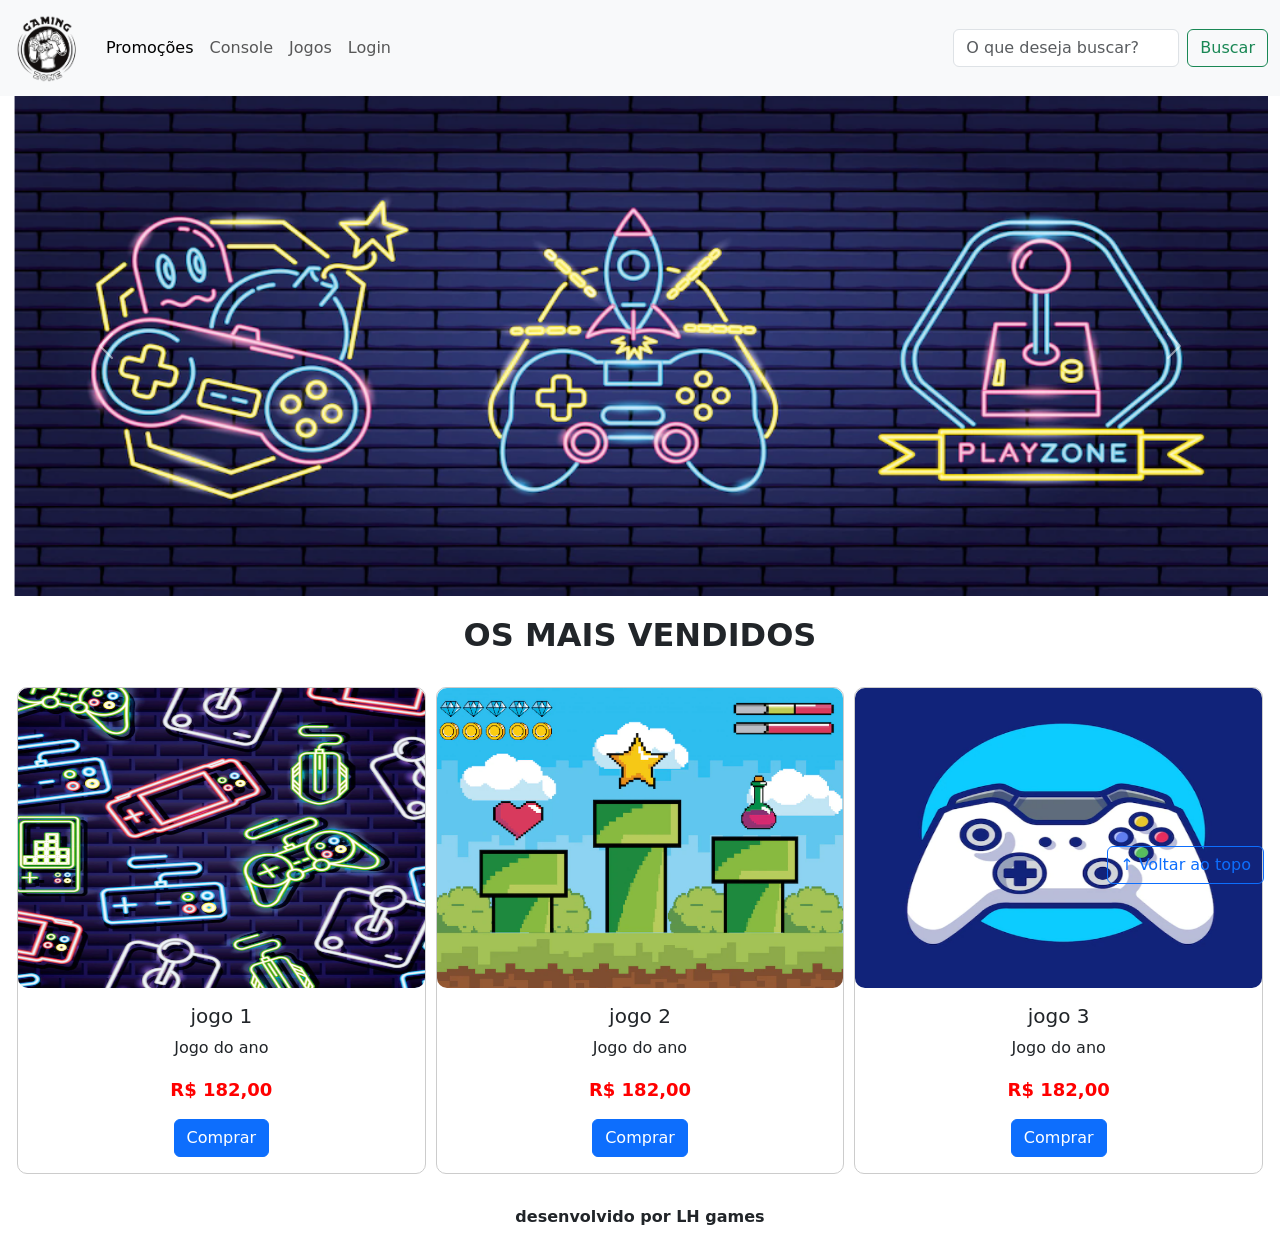
<file: index.html>
<!DOCTYPE html>
<html lang="pt-br">

<head>
  <meta charset="UTF-8">
  <meta http-equiv="X-UA-Compatible" content="IE=edge">
  <meta name="viewport" content="width=device-width, initial-scale=1.0">
  <title>LH Games</title>

  <link href="https://cdn.jsdelivr.net/npm/bootstrap@5.2.2/dist/css/bootstrap.min.css" rel="stylesheet"
    integrity="sha384-Zenh87qX5JnK2Jl0vWa8Ck2rdkQ2Bzep5IDxbcnCeuOxjzrPF/et3URy9Bv1WTRi" crossorigin="anonymous">
  <link rel="stylesheet" href="css/estilo.css">
</head>

<body>
  <header>
    <nav class="navbar navbar-expand-lg bg-light">
      <div class="container-fluid">
        <a class="navbar-brand" href="index.html"><img src="img/logo.png" alt="LH Games - Logo"></a>
        <button class="navbar-toggler" type="button" data-bs-toggle="collapse" data-bs-target="#navbarSupportedContent" aria-controls="navbarSupportedContent" aria-expanded="false" aria-label="Toggle navigation">
          <span class="navbar-toggler-icon"></span>
        </button>
        <div class="collapse navbar-collapse" id="navbarSupportedContent">
          <ul class="navbar-nav me-auto mb-2 mb-lg-0">
            <li class="nav-item">
              <a class="nav-link active" aria-current="page" href="#">Promoções</a>
            </li>
            <li class="nav-item">
              <a class="nav-link" href="#">Console</a>
            </li>
            <li class="nav-item">
              <a class="nav-link" href="#">Jogos</a>
            </li>
            <li class="nav-item">
              <a class="nav-link" href="login.html">Login</a>
            </li>
          </ul>
          <form class="d-flex" role="search">
            <input class="form-control me-2" type="search" placeholder="O que deseja buscar?" aria-label="Search">
            <button class="btn btn-outline-success" type="submit">Buscar</button>
          </form>
        </div>
      </div>
    </nav>
  </header>

  <main>
    <section id="section-banners" class="container-fluid">
      <div id="carouselExampleControls" class="carousel slide" data-bs-ride="carousel">
        <div class="carousel-inner">
          <div class="carousel-item active">
            <img src="img/banner1.PNG" class="d-block w-100" alt="Venha comprar na nossa Loja">
          </div>
          <div class="carousel-item">
            <img src="img/banner2.PNG" class="d-block w-100" alt="Promoção de produtos">
          </div>
          <div class="carousel-item">
            <img src="img/banner3.PNG" class="d-block w-100" alt="Várias novidades de produtos">
          </div>
        </div>
        <button class="carousel-control-prev" type="button" data-bs-target="#carouselExampleControls" data-bs-slide="prev">
          <span class="carousel-control-prev-icon" aria-hidden="true"></span>
          <span class="visually-hidden">Anterior</span>
        </button>
        <button class="carousel-control-next" type="button" data-bs-target="#carouselExampleControls" data-bs-slide="next">
          <span class="carousel-control-next-icon" aria-hidden="true"></span>
          <span class="visually-hidden">Próximo</span>
        </button>
      </div>
    </section>

    <section id="section-vendidos" class="container-fluid">
      <h2>OS MAIS VENDIDOS</h2>
      <div class="card-group">
        <div class="card">
          <img src="img/jogo1.PNG" class="card-img-top" alt="aventura">
          <div class="card-body">
            <h5 class="card-title">jogo 1</h5>
            <p class="card-text">Jogo do ano</p>
            <p class="preco">R$ 182,00</p>
            <a class="btn btn-primary" href="#" role="button">Comprar</a>
          </div>
        </div>
        <div class="card">
          <img src="img/jogo2.PNG" class="card-img-top" alt="aventura">
          <div class="card-body">
            <h5 class="card-title">jogo 2</h5>
            <p class="card-text">Jogo do ano</p>
            <p class="preco">R$ 182,00</p>
            <a class="btn btn-primary" href="#" role="button">Comprar</a>
          </div>
        </div>
        <div class="card">
          <img src="img/jogo3.PNG" class="card-img-top" alt="aventura">
          <div class="card-body">
            <h5 class="card-title">jogo 3</h5>
            <p class="card-text">Jogo do ano</p>
            <p class="preco">R$ 182,00</p>
            <a class="btn btn-primary" href="#" role="button">Comprar</a>
          </div>
        </div>
      </div>
    </section>
  </main>

  <footer class="text-center py-3">
    <p class="mb-0">desenvolvido por LH games</p>
  </footer>

  <button id="voltar-topo" type="button" class="btn btn-outline-primary position-fixed bottom-0 end-0 m-3" onclick="topo()" aria-label="Voltar ao topo">&uarr; Voltar ao topo</button>

  <script src="js/script.js"></script>
  <script src="https://cdn.jsdelivr.net/npm/bootstrap@5.2.2/dist/js/bootstrap.bundle.min.js"
    integrity="sha384-OERcA2EqjJCMA+/3y+gxIOqMEjwtxJY7qPCqsdltbNJuaOe923+mo//f6V8Qbsw3"
    crossorigin="anonymous"></script>
</body>

</html>
</file>
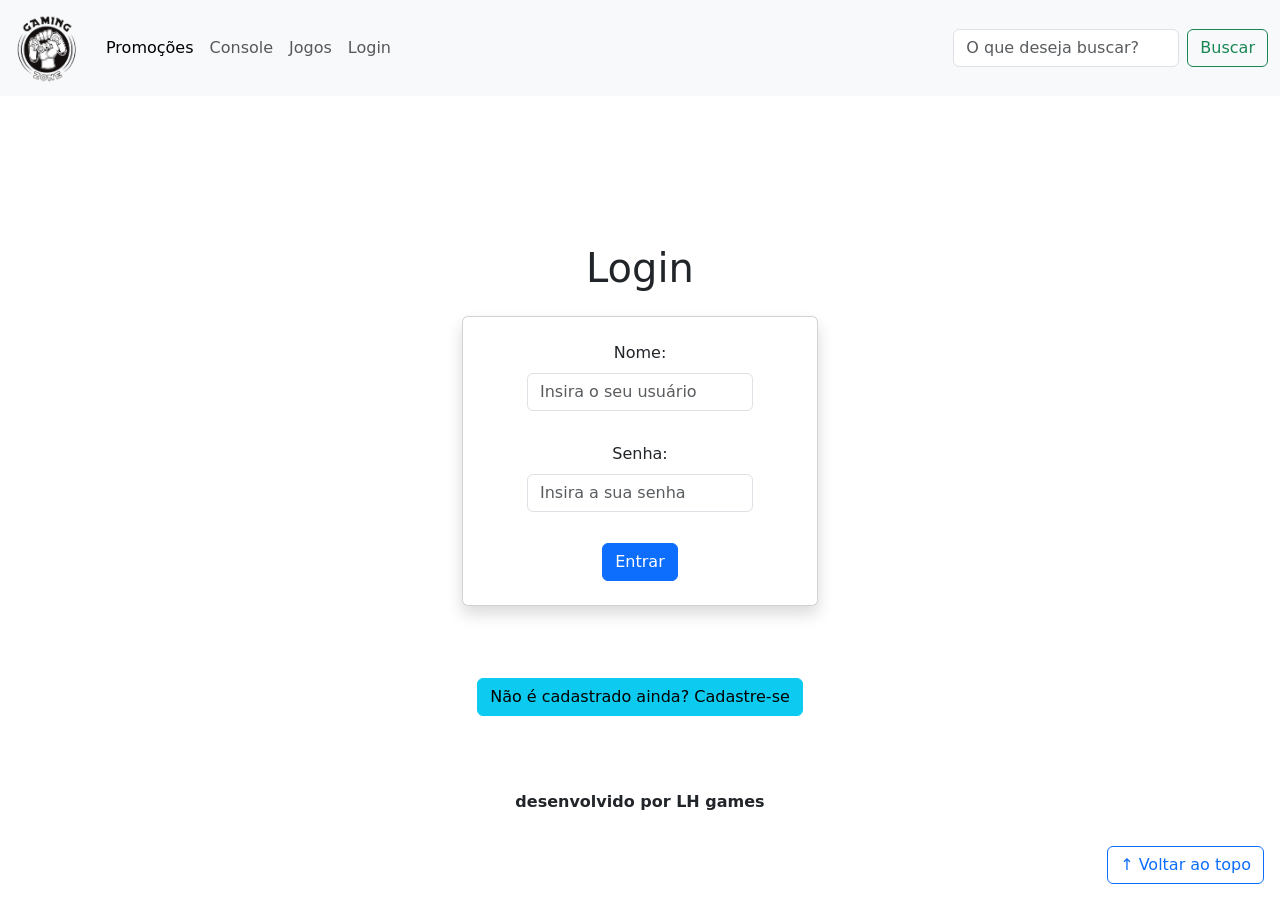
<file: login.html>
<!DOCTYPE html>
<html lang="pt-br">

<head>
    <meta charset="UTF-8">
    <meta http-equiv="X-UA-Compatible" content="IE=edge">
    <meta name="viewport" content="width=device-width, initial-scale=1.0">
    <title>LH Games - login</title>
    <link href="https://cdn.jsdelivr.net/npm/bootstrap@5.2.2/dist/css/bootstrap.min.css" rel="stylesheet"
        integrity="sha384-Zenh87qX5JnK2Jl0vWa8Ck2rdkQ2Bzep5IDxbcnCeuOxjzrPF/et3URy9Bv1WTRi" crossorigin="anonymous">
    <link rel="stylesheet" href="css/estilo.css">
</head>

<body>

    <header>
        <nav class="navbar navbar-expand-lg bg-light">
            <div class="container-fluid">
                <a class="navbar-brand" href="index.html"><img src="img/logo.png" alt="Logo LH Games"></a>
                <button class="navbar-toggler" type="button" data-bs-toggle="collapse" data-bs-target="#navbarSupportedContent" aria-controls="navbarSupportedContent" aria-expanded="false" aria-label="Toggle navigation">
                    <span class="navbar-toggler-icon"></span>
                </button>
                <div class="collapse navbar-collapse" id="navbarSupportedContent">
                    <ul class="navbar-nav me-auto mb-2 mb-lg-0">
                        <li class="nav-item">
                            <a class="nav-link active" aria-current="page" href="#">Promoções</a>
                        </li>
                        <li class="nav-item">
                            <a class="nav-link" href="#">Console</a>
                        </li>
                        <li class="nav-item">
                            <a class="nav-link" href="#">Jogos</a>
                        </li>
                        <li class="nav-item">
                            <a class="nav-link" href="login.html">Login</a>
                        </li>
                    </ul>
                    <form class="d-flex" role="search">
                        <input class="form-control me-2" type="search" placeholder="O que deseja buscar?" aria-label="Search">
                        <button class="btn btn-outline-success" type="submit">Buscar</button>
                    </form>
                </div>
            </div>
        </nav>
    </header>
    

    <main>
        <section id="section-login" class="container py-5">
            <h1 class="text-center mb-4">Login</h1>
            <div class="row justify-content-center">
                <div class="col-md-6 col-lg-4">
                    <form method="post" action="" id="login" class="card p-4 shadow">
                        <div class="mb-3">
                            <label for="usuario" class="form-label">Nome:</label>
                            <input id="usuario" name="usuario" required="required" type="text"
                                placeholder="Insira o seu usuário" class="form-control" />
                        </div>
                        <div class="mb-3">
                            <label for="senha" class="form-label">Senha:</label>
                            <input id="senha" name="senha" required="required" type="password"
                                placeholder="Insira a sua senha" class="form-control" />
                        </div>
                        <div class="d-grid">
                            <input type="button" value="Entrar" class="btn btn-primary" id="bt-login" onclick="login()" />
                        </div>
                    </form>
                </div>
            </div>
        </section>

        <section id="section-cadastro" class="container py-4">
            <div class="text-center mb-4">
                <button type="button" class="btn btn-info" data-bs-toggle="collapse" data-bs-target="#form-cadastrar">
                    Não é cadastrado ainda? Cadastre-se
                </button>
            </div>
            <div id="form-cadastrar" class="collapse">
                <div class="row justify-content-center">
                    <div class="col-md-6 col-lg-4">
                        <div class="card p-4 shadow">
                            <h2 class="text-center mb-3">Criar minha conta</h2>
                            <p class="text-muted text-center">Informe os seus dados abaixo para criar sua conta.</p>
                            <form method="post" action="" id="cadastro">
                                <div class="mb-3">
                                    <label for="usuario2" class="form-label">Usuário:</label>
                                    <input id="usuario2" name="usuario2" required="required" type="text"
                                        placeholder="ex. nome de usuário" class="form-control" />
                                </div>
                                <div class="mb-3">
                                    <label for="email" class="form-label">E-mail:</label>
                                    <input id="email" name="email" required="required" type="email"
                                        placeholder="seu@email.com.br" class="form-control" />
                                </div>
                                <div class="mb-3">
                                    <label for="senha2" class="form-label">Senha:</label>
                                    <input id="senha2" name="senha2" required="required" type="password"
                                        placeholder="mínimo de 6 caracteres" class="form-control" />
                                </div>
                                <div class="d-grid">
                                    <input type="button" value="Cadastrar" class="btn btn-primary" id="bt-cadastrar"
                                        onclick="cadastro()" />
                                </div>
                            </form>
                        </div>
                    </div>
                </div>
            </div>
        </section>
    </main>



    <footer class="text-center py-3">
        <p class="mb-0">desenvolvido por LH games</p>
    </footer>

    <button id="voltar-topo" type="button" class="btn btn-outline-primary position-fixed bottom-0 end-0 m-3" onclick="topo()" aria-label="Voltar ao topo">&uarr; Voltar ao topo</button>

    <script src="https://cdn.jsdelivr.net/npm/bootstrap@5.2.2/dist/js/bootstrap.bundle.min.js"
        integrity="sha384-OERcA2EqjJCMA+/3y+gxIOqMEjwtxJY7qPCqsdltbNJuaOe923+mo//f6V8Qbsw3"
        crossorigin="anonymous"></script>
    <script src="js/script.js"></script>

    <script src="https://code.jquery.com/jquery-3.6.1.js"
        integrity="sha256-3zlB5s2uwoUzrXK3BT7AX3FyvojsraNFxCc2vC/7pNI=" crossorigin="anonymous"></script>
    <script type="text/javascript" src="js/jquery-script.js"></script>

</body>

</html>
</file>
<file: css/estilo.css>
/* cabeçalho */
header img {
  height: 70px;
  width: 70px;
}

/* Conteudo principal */
/* banner */
#section-banners img {
  height: 500px;
}

/* Produtos vendidos */
#section-vendidos {
  text-align: center;
}

#section-vendidos h2 {
  font-weight: bold;
  padding: 20px;
}

#section-vendidos img {
  height: 300px;
  border-radius: 10px;
}

#section-vendidos .card {
  margin: 5px;
  border: 1px solid #ccc;
  border-radius: 10px;
}

#section-vendidos .preco {
  color: red;
  font-size: 18px;
  font-weight: bold;
}

/* Rodapé */
footer {
  position: relative;
  bottom: 0;
}

footer p {
  text-align: center;
  font-weight: bold;
  padding: 10px;
}

/* Botão Voltar topo */
#voltar-topo {
  position: fixed;
  bottom: 5px;
  right: 50px;
}

/* página de login */
#section-login {
  margin-top: 100px;
  text-align: center;
}

#section-login h1 {
  text-align: center;
  margin-bottom: 20px;
}

#section-login input {
  width: 100%;
}

#section-login form {
  display: flex;
  flex-direction: column;
  align-items: center;
  gap: 15px;
}

#section-login p {
  width: 100%;
  max-width: 400px;
}

/* Formulário de cadastro */
#section-cadastro {
  padding: 5px;
  text-align: center;
  background-color: #fff;
}

#form-cadastrar {
  padding: 50px;
}
</file>
